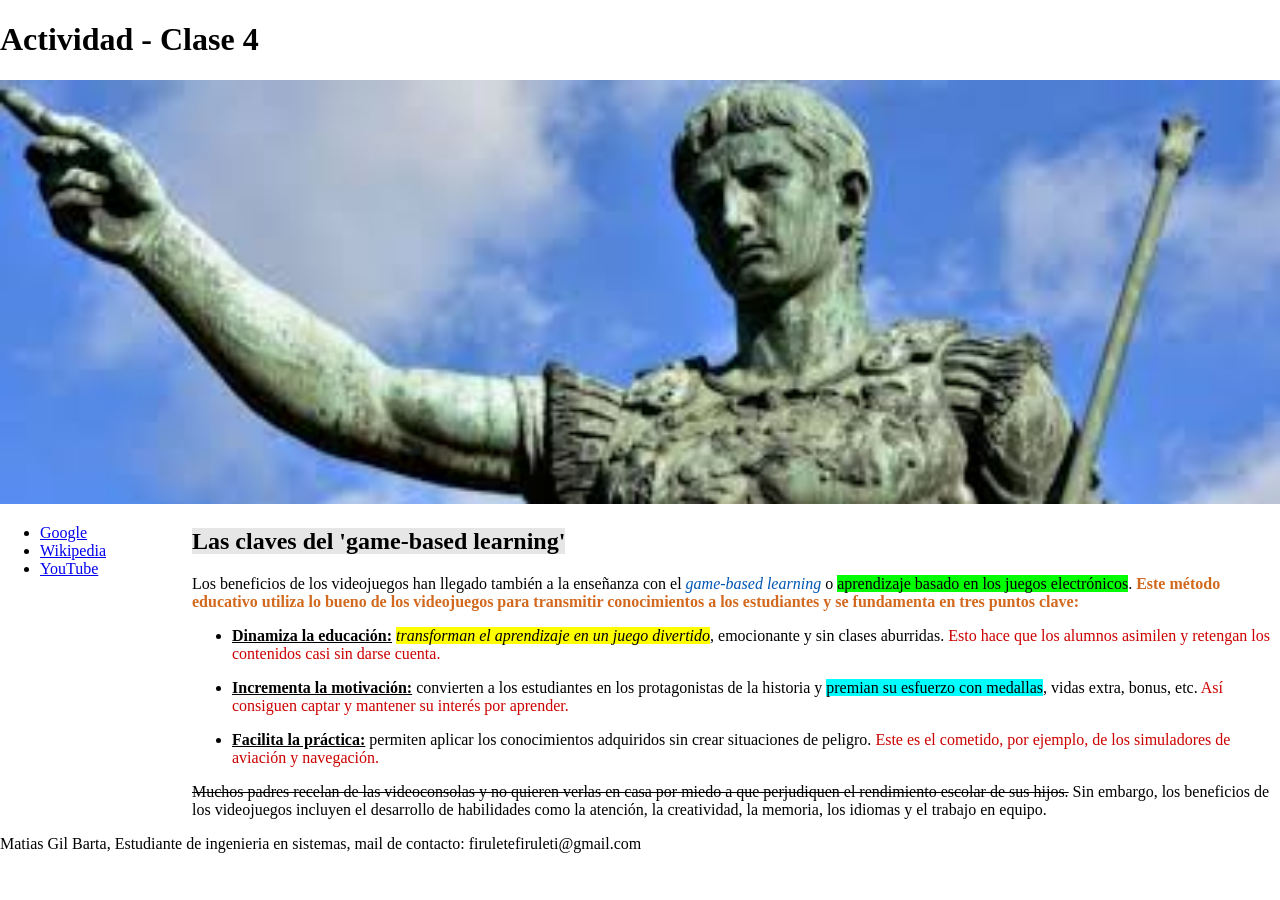
<file: Actividad - Clase 4/index.html>
<!DOCTYPE html>
<html lang="en">
<head>
    <meta charset="UTF-8">
    <meta name="viewport" content="width=device-width, initial-scale=1.0">
    <link rel="stylesheet" href="styles.css">
    <!-- <link rel="stylesheet" href="eliminarMenu.css"> -->

    <title>Document</title>
</head>
<body>
    
    <header id="cabecera">
        <h1>Actividad - Clase 4</h1>
        <img  id=banner src="banner.jpg" alt="banner de julio caesar">
    </header>
    <nav id="menu"> 
        <ul>
            <li><a href="https://www.google.com" target="_blank">Google</a></li> 
            <li><a href="https://es.wikipedia.org" target="_blank">Wikipedia</a></li>
            <li><a href="https://www.youtube.com" target="_blank">YouTube</a></li>
        </ul>
    </nav>
    </nav>
    <main id="contenido">
        <h2>
            <span class="titulo-destacado">Las claves del 'game-based learning'</span>
        </h2>
        <section>
            <p>Los beneficios de los videojuegos han llegado también a la enseñanza con el 
                <span class="azul-subrayado">game-based learning</span> o 
                <span class="fondo-verde">aprendizaje basado en los juegos electrónicos</span>. 
                <span class="naranja-negrita">Este método educativo utiliza lo bueno de los videojuegos para transmitir conocimientos a los estudiantes y se fundamenta en tres puntos clave:</span></p>
        </section>

        <section>
            <ul>
                <li>
                    <p><span class="negrita-subrayado">Dinamiza la educación:</span> 
                        <span class="fondo-amarillo-italica">transforman el aprendizaje en un juego divertido</span>, emocionante y sin clases aburridas. 
                        <span class="texto-rojo">Esto hace que los alumnos asimilen y retengan los contenidos casi sin darse cuenta.</span></p>
                </li>
                <li>
                    <p><span class="negrita-subrayado">Incrementa la motivación:</span> convierten a los estudiantes en los protagonistas de la historia y 
                        <span class="fondo-cian">premian su esfuerzo con medallas</span>, vidas extra, bonus, etc. 
                        <span class="texto-rojo">Así consiguen captar y mantener su interés por aprender.</span></p>
                </li>
                <li>
                    <p><span class="negrita-subrayado">Facilita la práctica:</span> permiten aplicar los conocimientos adquiridos sin crear situaciones de peligro. 
                        <span class="texto-rojo">Este es el cometido, por ejemplo, de los simuladores de aviación y navegación.</span></p>
                </li>
            </ul>
        </section>

        <section>
            <p><span class="texto-tachado">Muchos padres recelan de las videoconsolas y no quieren verlas en casa por miedo a que perjudiquen el rendimiento escolar de sus hijos.</span> Sin embargo, los beneficios de los videojuegos incluyen el desarrollo de habilidades como la atención, la creatividad, la memoria, los idiomas y el trabajo en equipo.</p>
        </section>
    </main>
    <footer id="pie">
        <p>Matias Gil Barta, Estudiante de ingenieria en sistemas, mail de contacto: firuletefiruleti@gmail.com</p>
    </footer>
</body>
</html>
</file>
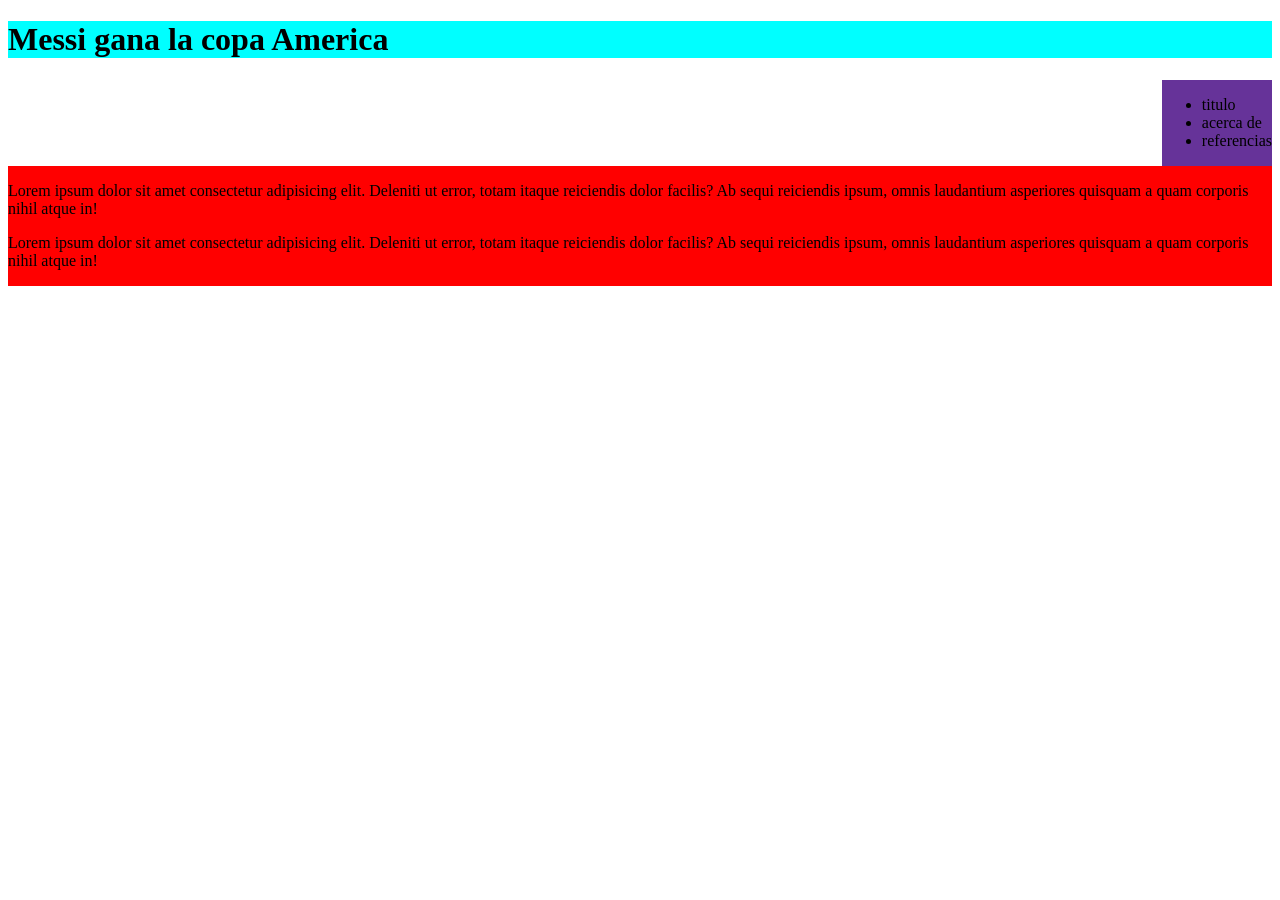
<file: Actividad - Layout en CSS/index.html>
<!--el codigo html se mantendra igual para los 4 puntos-->
<!DOCTYPE html>
<html lang="en">
<head>
    <meta charset="UTF-8">
    <meta name="viewport" content="width=device-width, initial-scale=1.0">
    <link rel="stylesheet" href="menuDerecha.css">
    <link rel="stylesheet" href="eliminarMenu.css">
    <link rel="stylesheet" href="ocultarEncabezado.css">
    <link rel="stylesheet" href="ocultarPie.css">
    <title>Document</title>
</head>
<body>
    <header id="cabecera">
        <h1>Messi gana la copa America</h1>
    </header>
    <nav id="menu"> <!-- si me da problemas cambiarlo por nav -->
        <ul>
            <li>titulo</li>
            <li>acerca de</li>
            <li>referencias</li>
        </ul>
    </nav>
    <main id="contenido">
        <section>
            <p>Lorem ipsum dolor sit amet consectetur adipisicing elit. Deleniti ut error,
            totam itaque reiciendis dolor facilis? Ab sequi reiciendis ipsum, omnis
            laudantium asperiores quisquam a quam corporis nihil atque in!</p>
        </section>

        <section>
            <p>Lorem ipsum dolor sit amet consectetur adipisicing elit. Deleniti ut error,
            totam itaque reiciendis dolor facilis? Ab sequi reiciendis ipsum, omnis
            laudantium asperiores quisquam a quam corporis nihil atque in!</p>
        </section>
    </main>
    <footer id="pie">
        <p>algún medio de comunicación</p>
    </footer>
</body>
</html>
</file>
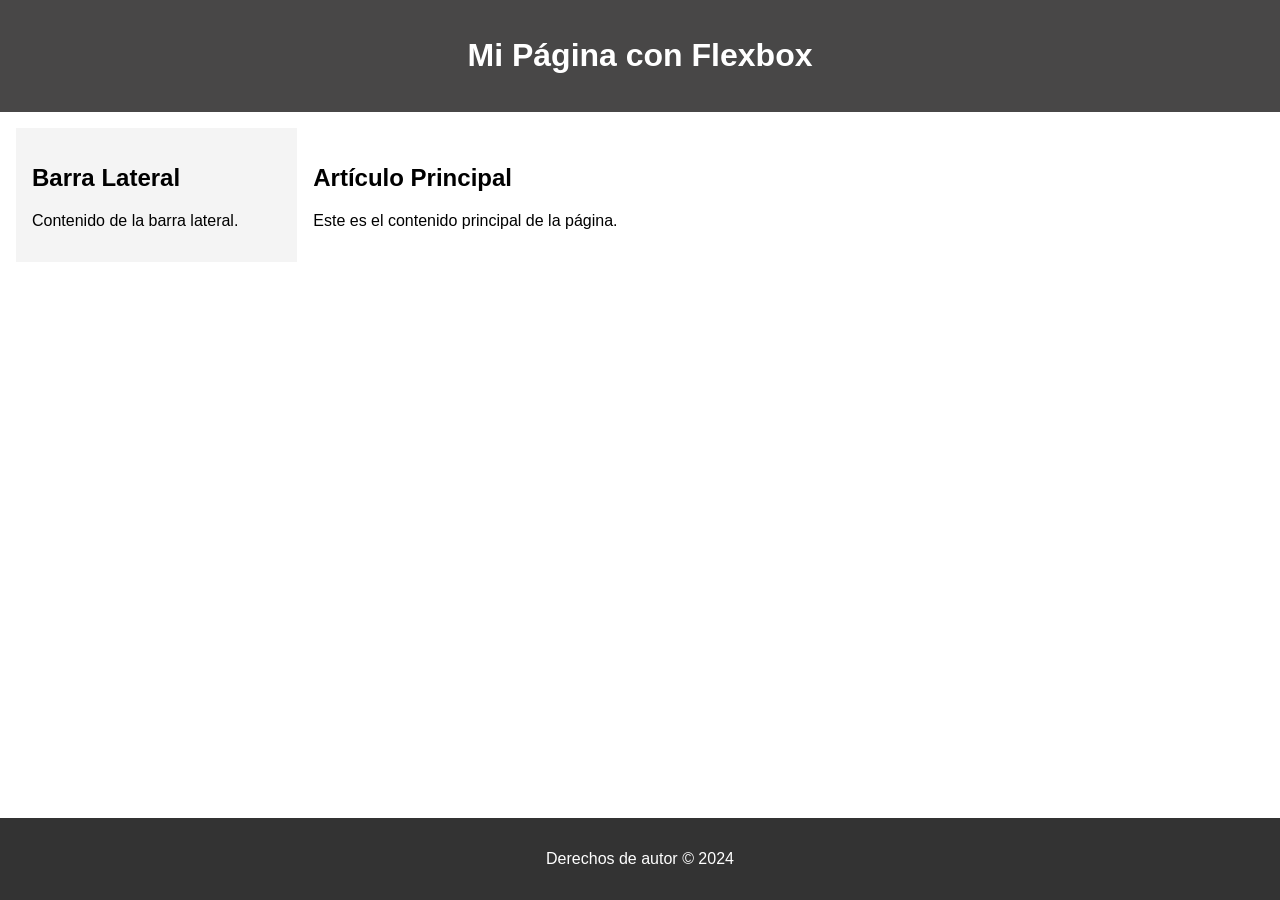
<file: Actividad Clase 6/index.html>
<!DOCTYPE html>
<html lang="en">
<head>
    <meta charset="UTF-8">
    <meta name="viewport" content="width=device-width, initial-scale=1.0">
    <link rel="stylesheet" href="sytles.css">
    <title>Document</title>
</head>
<body>
    <div class="contenedor">
         <header>
            <h1>Mi Página con Flexbox</h1>
         </header>
         <main>
            <aside>
               <h2>Barra Lateral</h2>
               <p>Contenido de la barra lateral.</p>
            </aside>
            <article>
               <h2>Artículo Principal</h2>
               <p>Este es el contenido principal de la página.</p>
            </article>
         </main>
         <footer>
            <p>Derechos de autor © 2024</p>
         </footer>
      </div>
</body>
</html>
</file>
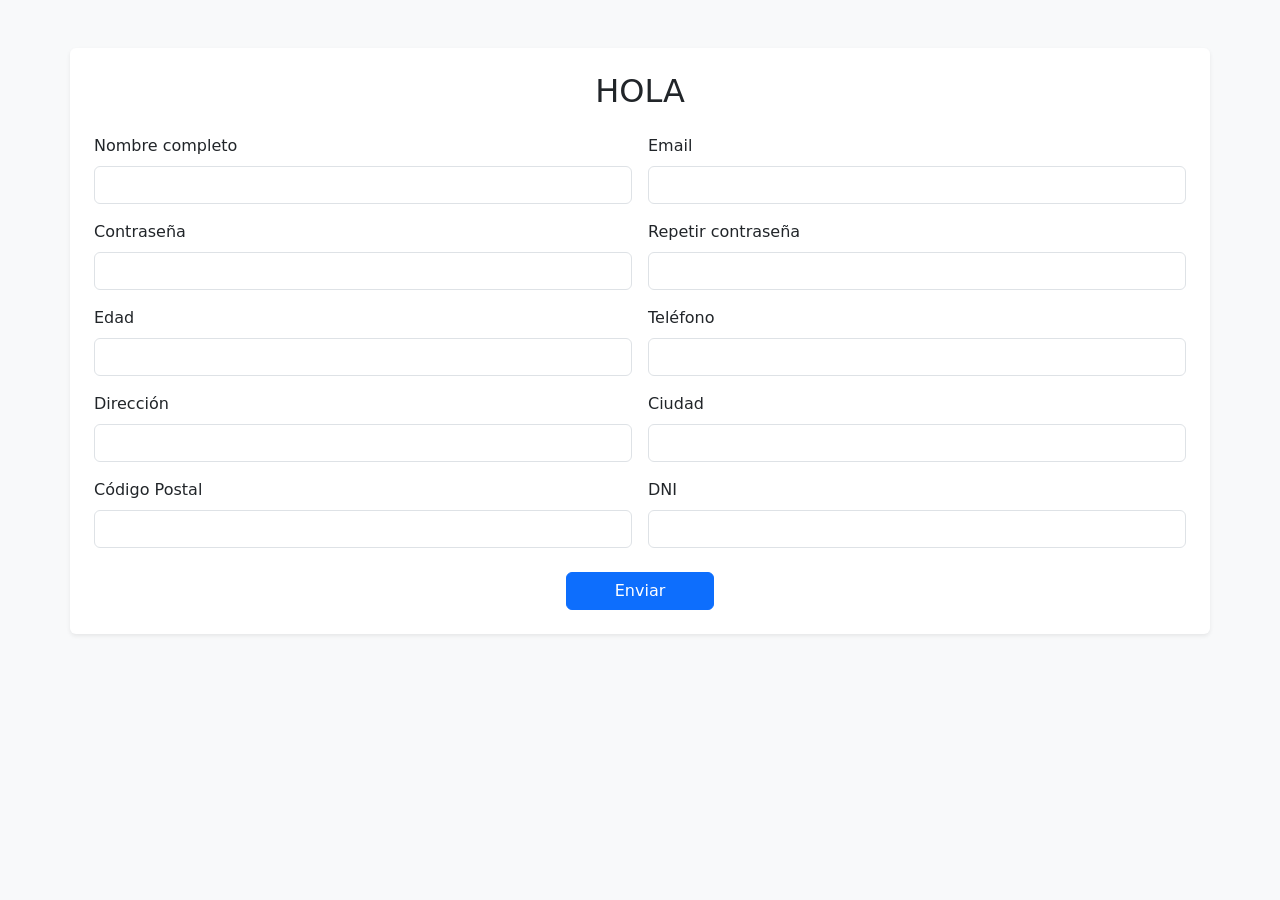
<file: Actividad Clase 9/index.html>
<!DOCTYPE html>
<html lang="es">
<head>
    <meta charset="UTF-8">
    <meta name="viewport" content="width=device-width, initial-scale=1.0">
    <title>Suscripción al Diario</title>
    <link href="https://cdn.jsdelivr.net/npm/bootstrap@5.3.0/dist/css/bootstrap.min.css" rel="stylesheet">
    <style>
        /* Estilos personalizados para los mensajes de error */
        .error-msg {
            color: #dc3545;
            font-size: 0.875em;
            display: none; /* Ocultos por defecto */
            margin-top: 0.25rem;
        }
    </style>
</head>
<body class="bg-light p-5">

    <div class="container bg-white p-4 rounded shadow-sm">
        <h2 id="titulo-formulario" class="mb-4 text-center">HOLA</h2>

        <form id="suscripcion-form" class="row g-3" novalidate>
            
            <div class="col-12 col-md-6">
                <label for="nombre" class="form-label">Nombre completo</label>
                <input type="text" class="form-control" id="nombre">
                <div id="error-nombre" class="error-msg">Debe tener más de 6 letras y al menos un espacio.</div>
            </div>

            <div class="col-12 col-md-6">
                <label for="email" class="form-label">Email</label>
                <input type="email" class="form-control" id="email">
                <div id="error-email" class="error-msg">Debe tener un formato de email válido.</div>
            </div>

            <div class="col-12 col-md-6">
                <label for="password" class="form-label">Contraseña</label>
                <input type="password" class="form-control" id="password">
                <div id="error-password" class="error-msg">Al menos 8 caracteres, formados por letras y números.</div>
            </div>

            <div class="col-12 col-md-6">
                <label for="re-password" class="form-label">Repetir contraseña</label>
                <input type="password" class="form-control" id="re-password">
                <div id="error-re-password" class="error-msg">Las contraseñas no coinciden.</div>
            </div>

            <div class="col-12 col-md-6">
                <label for="edad" class="form-label">Edad</label>
                <input type="number" class="form-control" id="edad">
                <div id="error-edad" class="error-msg">Debe ser un número entero mayor o igual a 18.</div>
            </div>

            <div class="col-12 col-md-6">
                <label for="telefono" class="form-label">Teléfono</label>
                <input type="text" class="form-control" id="telefono">
                <div id="error-telefono" class="error-msg">Al menos 7 dígitos, sin espacios, guiones ni paréntesis.</div>
            </div>

            <div class="col-12 col-md-6">
                <label for="direccion" class="form-label">Dirección</label>
                <input type="text" class="form-control" id="direccion">
                <div id="error-direccion" class="error-msg">Al menos 5 caracteres, con letras, números y un espacio.</div>
            </div>

            <div class="col-12 col-md-6">
                <label for="ciudad" class="form-label">Ciudad</label>
                <input type="text" class="form-control" id="ciudad">
                <div id="error-ciudad" class="error-msg">Debe tener al menos 3 caracteres.</div>
            </div>

            <div class="col-12 col-md-6">
                <label for="codigo-postal" class="form-label">Código Postal</label>
                <input type="text" class="form-control" id="codigo-postal">
                <div id="error-codigo-postal" class="error-msg">Debe tener al menos 3 caracteres.</div>
            </div>

            <div class="col-12 col-md-6">
                <label for="dni" class="form-label">DNI</label>
                <input type="text" class="form-control" id="dni">
                <div id="error-dni" class="error-msg">Debe ser un número de 7 u 8 dígitos.</div>
            </div>

            <div class="col-12 text-center mt-4">
                <button class="btn btn-primary px-5" type="submit">Enviar</button>
            </div>
        </form>
    </div>

    <script>
            document.addEventListener('DOMContentLoaded', () => {
            
            // 1. Definimos las reglas de validación para cada campo usando Regex y lógica
            const validaciones = {
                'nombre': (val) => val.length > 6 && val.includes(' '),
                'email': (val) => /^[^\s@]+@[^\s@]+\.[^\s@]+$/.test(val),
                'password': (val) => val.length >= 8 && /[a-zA-Z]/.test(val) && /[0-9]/.test(val),
                're-password': (val) => val === document.getElementById('password').value && val !== '',
                'edad': (val) => Number.isInteger(Number(val)) && Number(val) >= 18,
                'telefono': (val) => /^\d{7,}$/.test(val), // Solo números, min 7
                'direccion': (val) => val.length >= 5 && /[a-zA-Z]/.test(val) && /[0-9]/.test(val) && val.includes(' '),
                'ciudad': (val) => val.length >= 3,
                'codigo-postal': (val) => val.length >= 3,
                'dni': (val) => /^\d{7,8}$/.test(val)
            };

            // Obtener todos los inputs del formulario (excepto el botón)
            const inputs = document.querySelectorAll('#suscripcion-form input');

            // 2. Asignar los eventos BLUR y FOCUS a cada input
            inputs.forEach(input => {
                // Evento FOCUS: Ocultar el error cuando el usuario entra a corregir
                input.addEventListener('focus', (e) => {
                    const errorDiv = document.getElementById(`error-${e.target.id}`);
                    e.target.classList.remove('is-invalid');
                    e.target.classList.remove('is-valid');
                    errorDiv.style.display = 'none';
                });

                // Evento BLUR: Validar cuando el usuario sale del campo
                input.addEventListener('blur', (e) => {
                    const id = e.target.id;
                    const valor = e.target.value.trim();
                    const errorDiv = document.getElementById(`error-${id}`);
                    
                    // Si el campo tiene una regla de validación, la ejecutamos
                    if (validaciones[id]) {
                        const esValido = validaciones[id](valor);
                        if (esValido) {
                            e.target.classList.add('is-valid'); // Borde verde de Bootstrap
                        } else {
                            e.target.classList.add('is-invalid'); // Borde rojo de Bootstrap
                            errorDiv.style.display = 'block'; // Mostrar texto de error
                        }
                    }
                });
            });

            // 3. BONUS: Cambiar el título en tiempo real
            const inputNombre = document.getElementById('nombre');
            const titulo = document.getElementById('titulo-formulario');
            
            // Usamos 'keyup' (o 'input') porque 'keydown' dispara antes de que la letra se agregue al value
            inputNombre.addEventListener('keyup', (e) => {
                const valor = e.target.value.trim().toUpperCase();
                titulo.textContent = valor === '' ? 'HOLA' : `HOLA ${valor}`;
            });

            // 4. Evento SUBMIT del formulario
            const form = document.getElementById('suscripcion-form');
            form.addEventListener('submit', (e) => {
                e.preventDefault(); // Evitamos que la página se recargue

                let hayErrores = false;
                let erroresMensaje = "Se encontraron los siguientes errores:\n\n";
                let datosRecopilados = "Datos ingresados:\n\n";

                // Validamos todos los campos de nuevo antes de enviar
                inputs.forEach(input => {
                    const id = input.id;
                    const valor = input.value.trim();
                    
                    if (validaciones[id] && !validaciones[id](valor)) {
                        hayErrores = true;
                        const errorTexto = document.getElementById(`error-${id}`).innerText;
                        erroresMensaje += `- ${id.toUpperCase()}: ${errorTexto}\n`;
                        
                        // Forzamos la vista de error visual
                        input.classList.add('is-invalid');
                        document.getElementById(`error-${id}`).style.display = 'block';
                    } else {
                        datosRecopilados += `- ${id.toUpperCase()}: ${valor}\n`;
                    }
                });

                // Mostrar el cartel emergente correspondiente
                if (hayErrores) {
                    alert(erroresMensaje);
                } else {
                    alert(datosRecopilados);
                }
            });
        });
    </script>
</body>
</html>
</file>
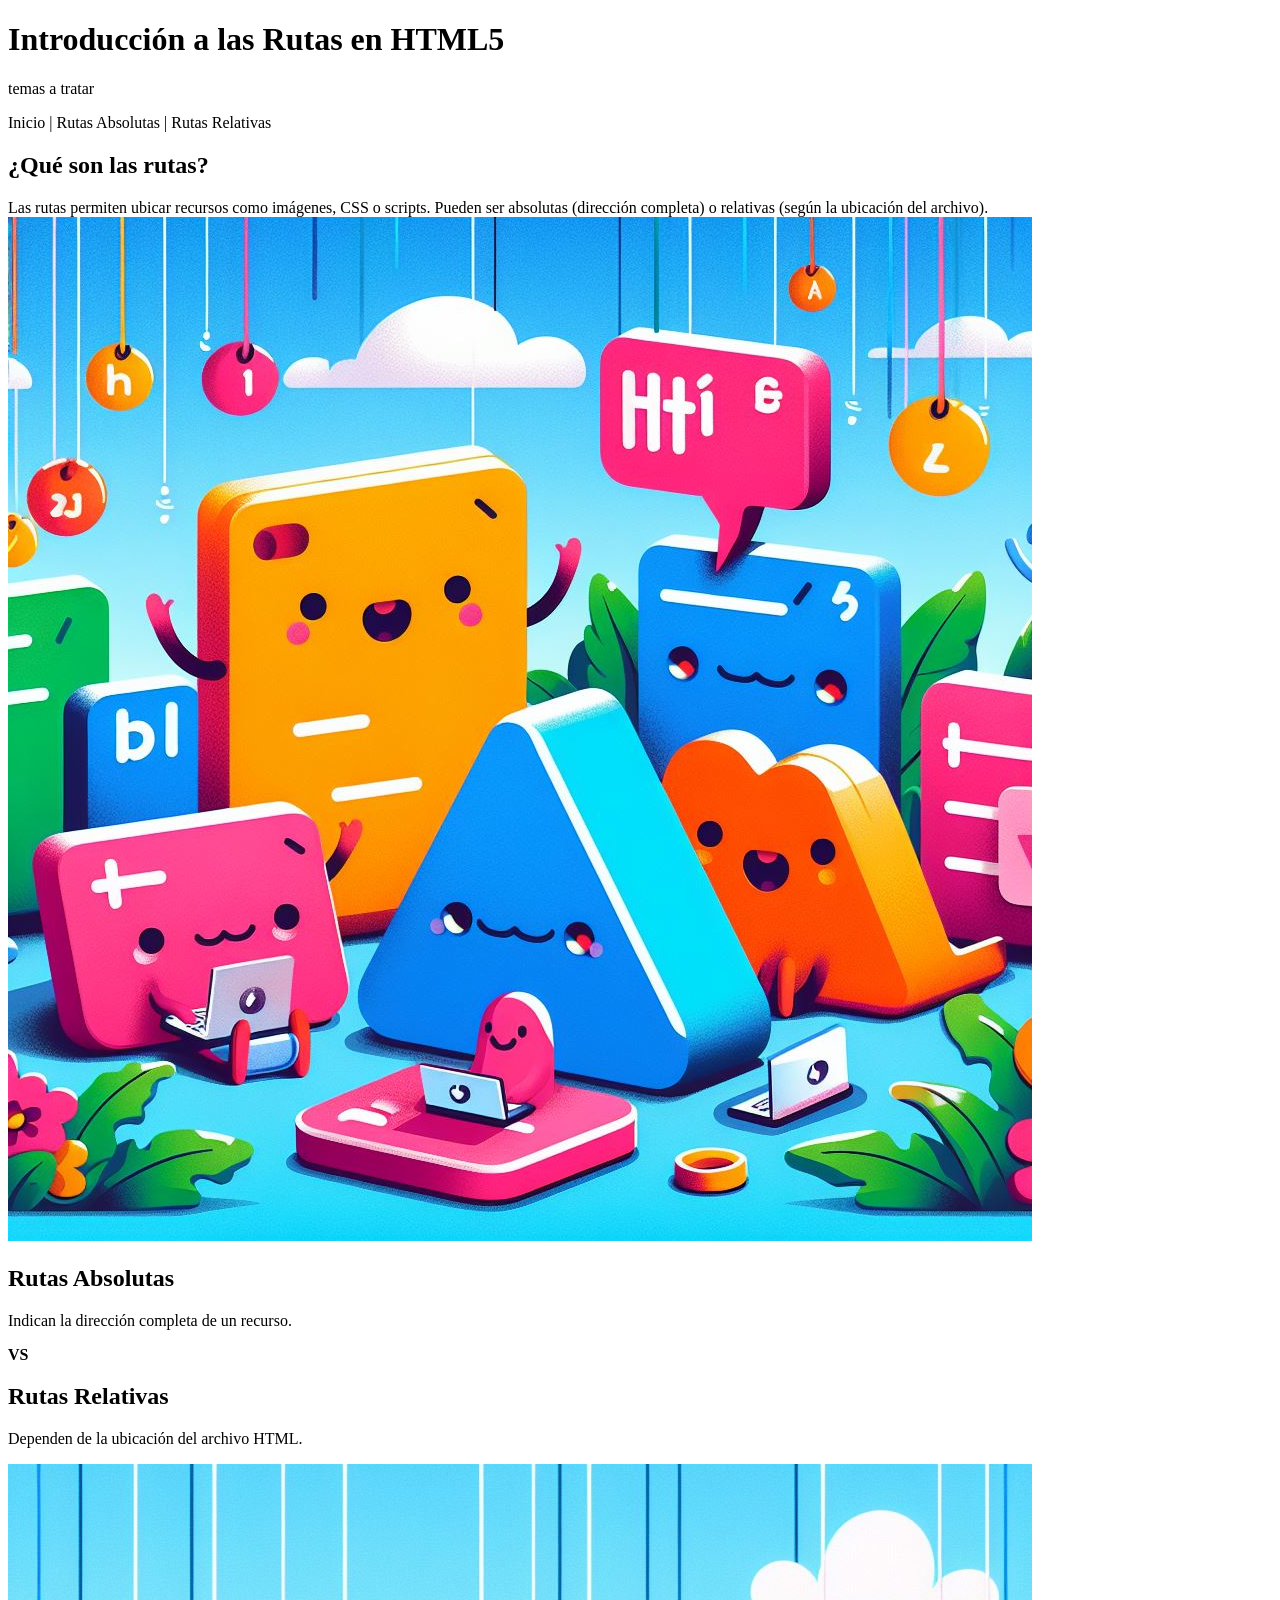
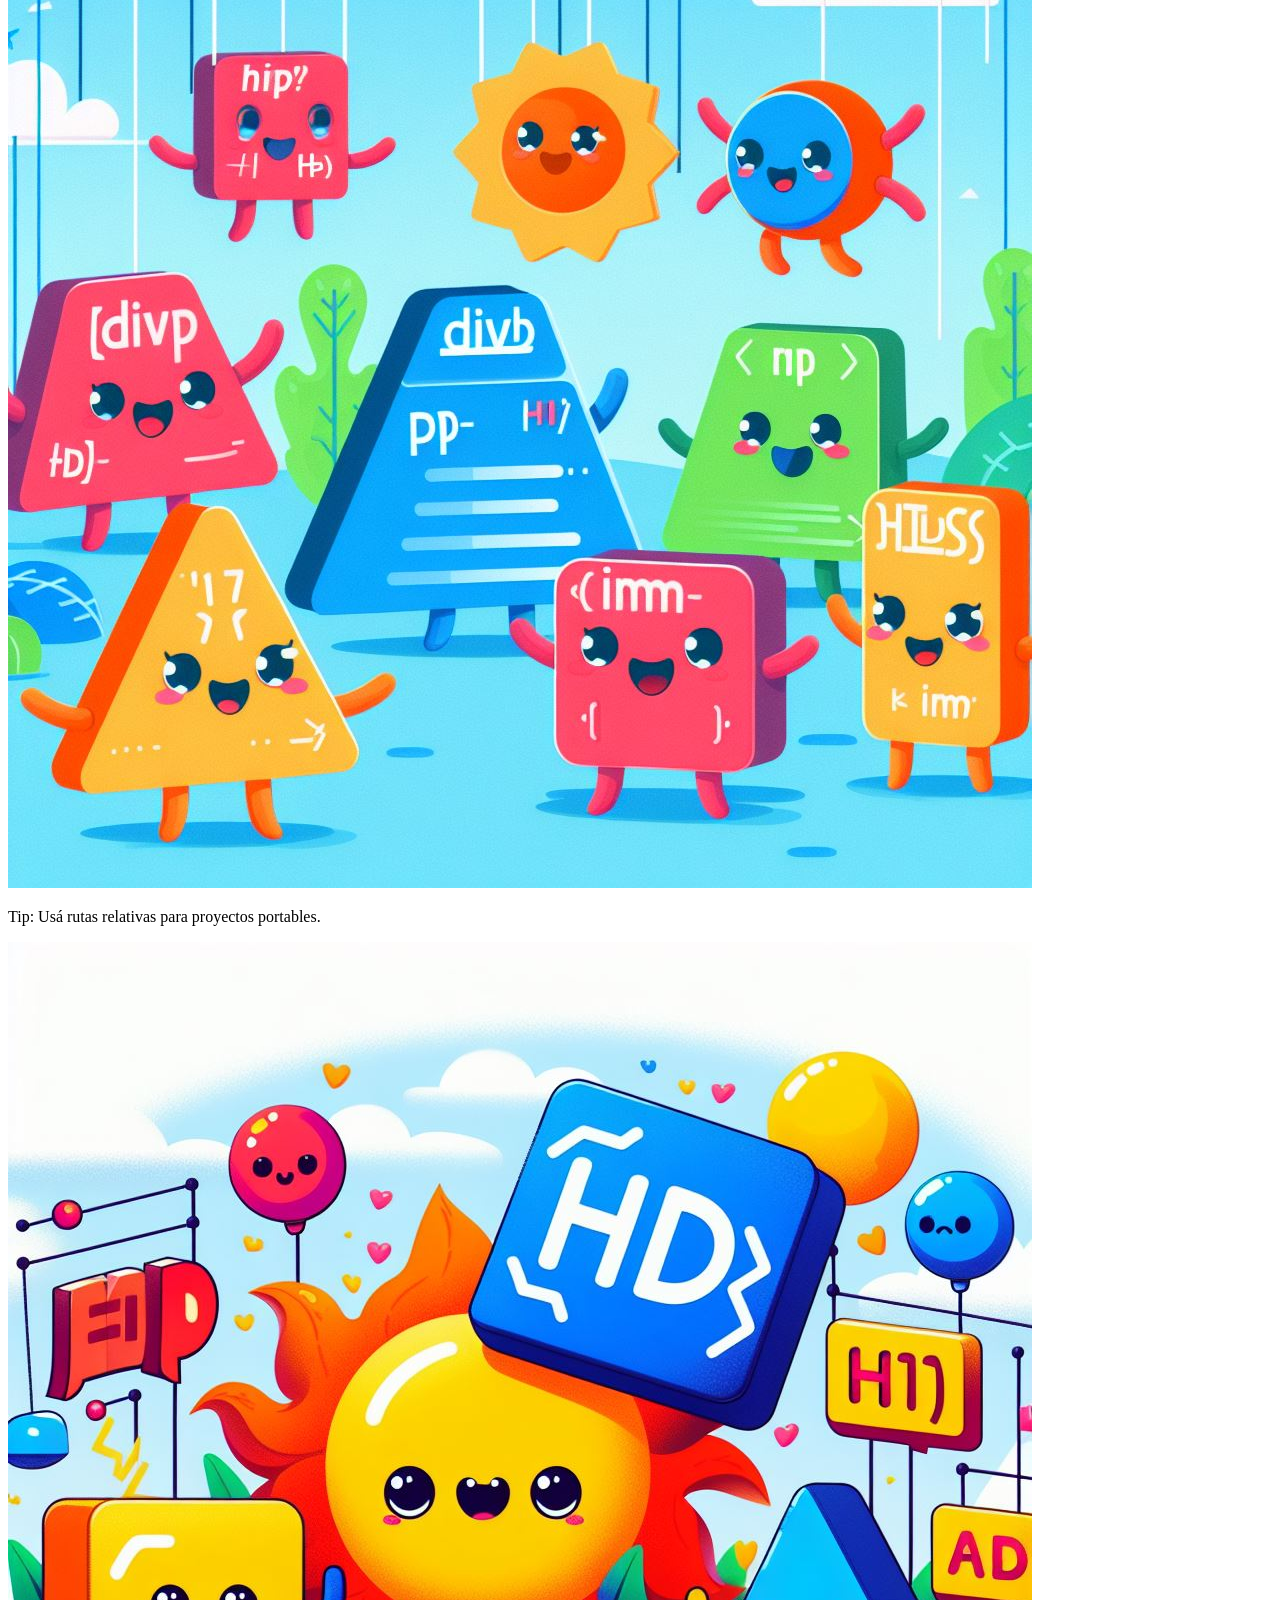
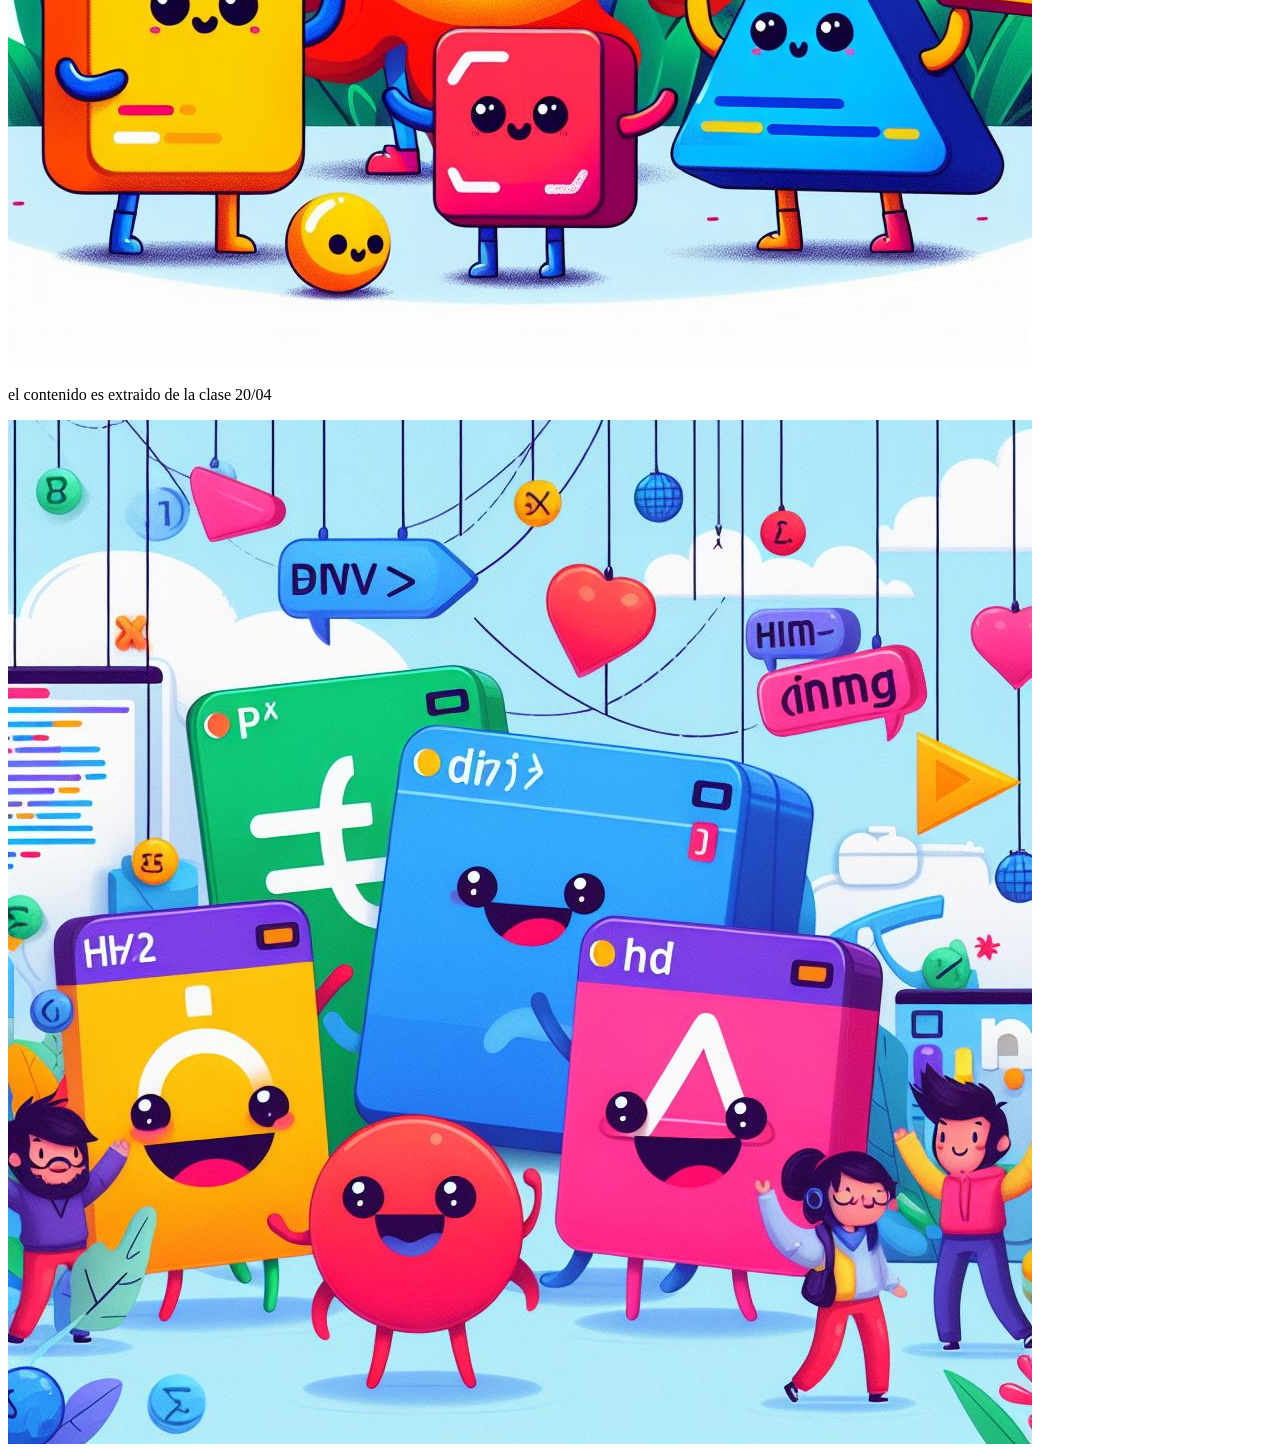
<file: docs/src/Index.html>
<!DOCTYPE html>
<html lang="es">
   <head>
      <meta charset="UTF-8">
      <meta name="viewport" content="width=device-width, initial-scale=1.0">
      <title>Título de la página</title>
   </head>
   <body>
      <!-- Contenido del cuerpo del documento HTML -->
      <header>
         <h1>Introducción a las Rutas en HTML5</h1>
      </header>
      <nav>
            <p>temas a tratar</p>
            <p>Inicio | Rutas Absolutas | Rutas Relativas</p>
      </nav>
      <section>
         <h2>¿Qué son las rutas?</h2>
        <p>
            Las rutas permiten ubicar recursos como imágenes, CSS o scripts.
            Pueden ser absolutas (dirección completa) o relativas (según la ubicación del archivo).
            <img src="../image1.jpg" alt="es la imagen 1">
        </p>
      </section>
      <article>
                 <h2>Rutas Absolutas</h2>
        <p>Indican la dirección completa de un recurso.</p>
        <p><strong>VS</strong></p>
        <h2>Rutas Relativas</h2>
        <p>Dependen de la ubicación del archivo HTML.</p>
        <img src="image2.jpg" alt="es la imagen 2">
      </article>
      <aside>
         <p>Tip: Usá rutas relativas para proyectos portables.</p>
         <img src="Assets/image3.jpg" alt="es la imagen 3">
      </aside>
      <footer>
         <p>el contenido es extraido de la clase 20/04</p>
         <img src="Assets/extras/image4.jpg" alt="es la imagen 4">
      </footer>
   </body>
</html>
</file>
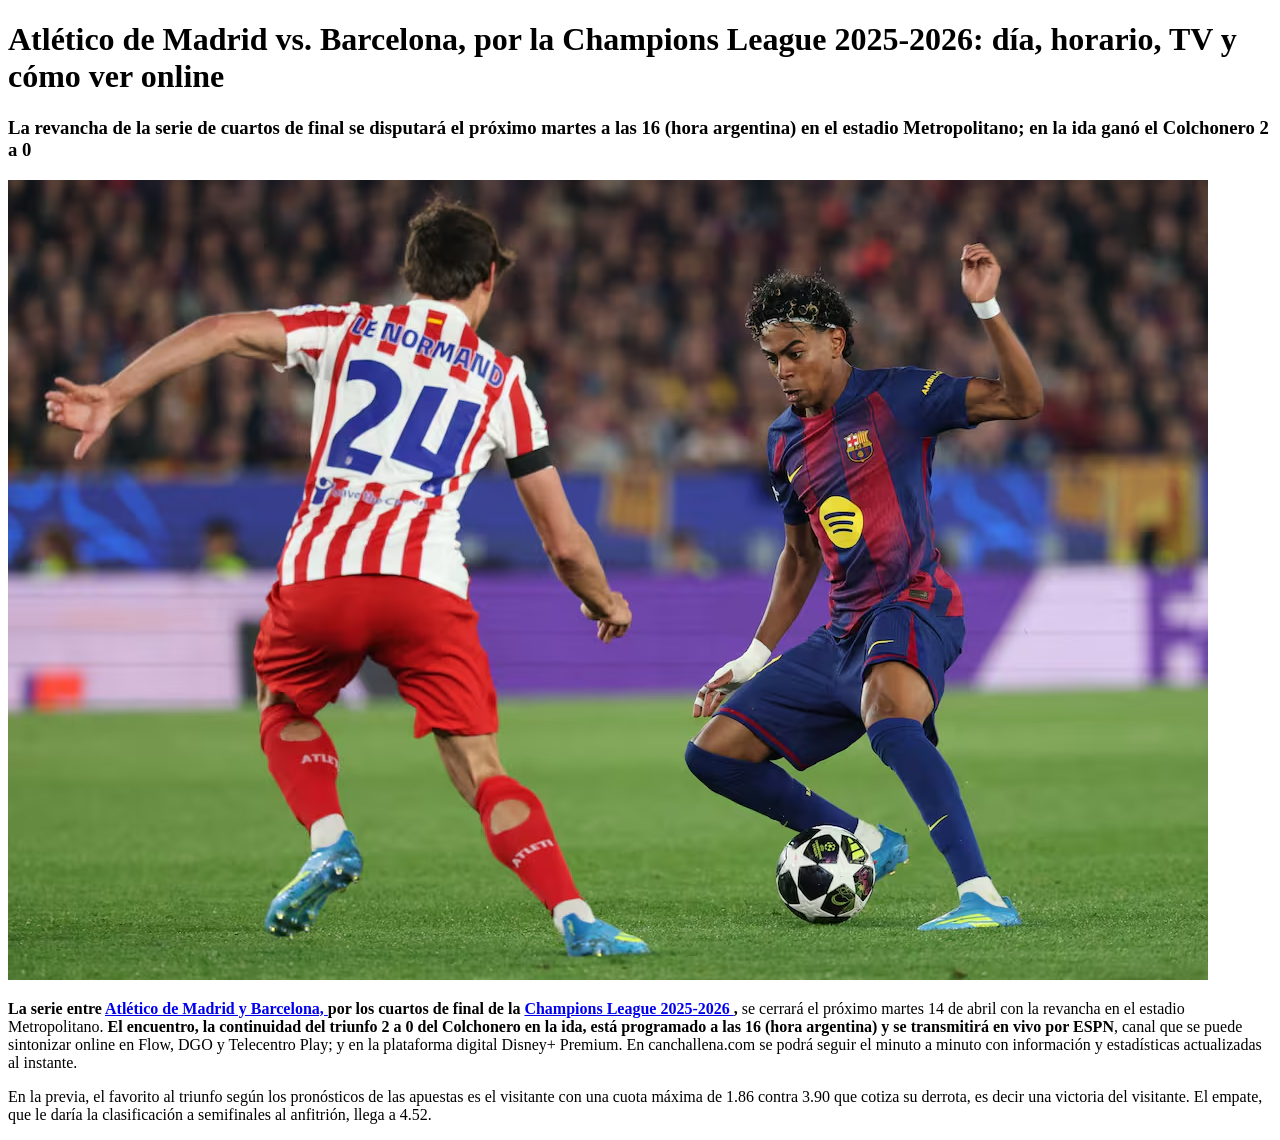
<file: Noticia.html>
<!DOCTYPE html>

<html>

<head>

<meta http-equiv="Content-Type"

content="text/html;charset=utf-8" />

<title>Problema 5</title>

</head>

<body>

  <h1>Atlético de Madrid vs. Barcelona, por la Champions League 2025-2026: día, horario, TV y cómo ver online</h1>

  <h3>La revancha de la serie de cuartos de final se disputará el próximo martes a las 16 (hora argentina) en el estadio Metropolitano; en la ida ganó el Colchonero 2 a 0</h3>

  <img src="ATLMvsBarca.jpg" alt="En la ida Atlético de Madrid venció a Barcelona 2 a 0 como visitante">

  <p><strong>La serie entre

    <a href="https://canchallena.lanacion.com.ar/futbol/champions-league/atletico-de-madrid-fc-barcelona-3hvtgkttdl56azxog1v4ic844/?_gl=1*1qwe1o4*_gcl_aw*R0NMLjE3NzYxMjcwMTguQ2owS0NRandxUExPQmhDaUFSSXNBS1JNUFpvMGtGRFg5MUtxTXMxQm5MN3JSbUxfNFRWMnI5SGhfekRIYXQyR2txUjN3eS1NeTNGaGZzQWFBcGZMRUFMd193Y0I.*_gcl_au*Njc2NjQzNjUyLjE3NzYxMjY5OTY.*_ga*MjExNjE5MTQ3LjE3NzYxMjY5OTY.*_ga_VSPCGF5QBG*czE3NzYxMjY5OTUkbzEkZzEkdDE3NzYxMjc2NTEkajQ4JGwwJGg4Mzc3NjEwMTY." target="_blank"> Atlético de Madrid y Barcelona, </a>

    por los cuartos de final de la

    <a href="https://canchallena.lanacion.com.ar/futbol/champions-league/?_gl=1*1p3xetw*_gcl_aw*R0NMLjE3NzYxMjcwMTguQ2owS0NRandxUExPQmhDaUFSSXNBS1JNUFpvMGtGRFg5MUtxTXMxQm5MN3JSbUxfNFRWMnI5SGhfekRIYXQyR2txUjN3eS1NeTNGaGZzQWFBcGZMRUFMd193Y0I.*_gcl_au*Njc2NjQzNjUyLjE3NzYxMjY5OTY.*_ga*MjExNjE5MTQ3LjE3NzYxMjY5OTY.*_ga_VSPCGF5QBG*czE3NzYxMjY5OTUkbzEkZzEkdDE3NzYxMjc4NDEkajE4JGwwJGg4Mzc3NjEwMTY. target="_blank"> Champions League 2025-2026 </a>

  ,</strong>

    se cerrará el próximo martes 14 de abril con la revancha en el estadio Metropolitano.

    <strong>El encuentro, la continuidad del triunfo 2 a 0 del Colchonero en la ida, está programado a las 16 (hora argentina)

    y se transmitirá en vivo por ESPN</strong>, canal que se puede sintonizar online en Flow, DGO y Telecentro Play;

    y en la plataforma digital Disney+ Premium. En canchallena.com se podrá seguir el minuto a minuto con información

    y estadísticas actualizadas al instante.</p>

  <p>En la previa, el favorito al triunfo según los pronósticos de las apuestas es el visitante con

    una cuota máxima de 1.86 contra 3.90 que cotiza su derrota,

    es decir una victoria del visitante. El empate, que le daría la clasificación a semifinales

    al anfitrión, llega a 4.52.</p>

</body>

</html>
</file>
<file: Actividad - Clase 4/styles.css>
body{
    margin: 0;
  padding: 0;
  overflow-x: hidden;
}


#banner
{
width: 100vw
}

#menu
{
    float: left;
    width: 15%;
}

#contenido
{
    float: left;
    width: 85%;
}

#pie
{
    clear: both; 
}

.titulo-destacado {
    background-color: #e6e6e6;  
}

.azul-subrayado {
    color: #0056b3; 
    font-style: italic;
}

.fondo-verde {
    background-color: #00ff00; 
}

.naranja-negrita {
    color: #d2691e; 
    font-weight: bold;
}

.negrita-subrayado {
    font-weight: bold;
    text-decoration: underline;
    color: #000;
}

.fondo-amarillo-italica {
    background-color: yellow;
    font-style: italic;
}

.texto-rojo {
    color: #cc0000;
}

.fondo-cian {
    background-color: cyan;
}

.texto-tachado {
    text-decoration: line-through; 
}
</file>
<file: Actividad - Layout en CSS/menuDerecha.css>
/* lo que hacemos aqui es darle la forma que nos indica la imagen 
con la diferencia para dejar el menu a la derecha le dejamos el float right en vez de left*/
#cabecera
{
    background-color: aqua;
}

#menu
{
    background-color: rebeccapurple;
    float: right;
}

#contenido
{
    background-color: red;
    float: left;
}

#pie
{
    background-color: blue;
    clear: both; 
}
</file>
<file: Actividad - Layout en CSS/eliminarMenu.css>
/* en este eliminamos al menu utilizando display none, sin embargo no aprovecha el espacion el contenido,
 debido a que esta dividido en 2 section distintas, el texto no es tan largo para abarcar toda la pagina*/
/* #menu
{
    display: none;
} */
</file>
<file: Actividad - Layout en CSS/ocultarEncabezado.css>
/* aca lo escondemos, que a diferencia de eliminar, este si deja un hueco vacio */

/* #cabecera
{
    visibility: hidden;
}  */
</file>
<file: Actividad - Layout en CSS/ocultarPie.css>
/* lo mismo aplica lo visto con el encabezado para el pie */

#pie
{
    visibility: hidden;
}
</file>
<file: Actividad Clase 6/sytles.css>
@import url(header.css);
@import url(main.css);
@import url(sidebar.css);
@import url(article.css);
@import url(footer.css);

/* Estilo del contenedor principal */
.contenedor {
display: flex;
flex-direction: column;
min-height: 100vh;
}

body {
margin: 0;
font-family: Arial, sans-serif;
}
</file>
